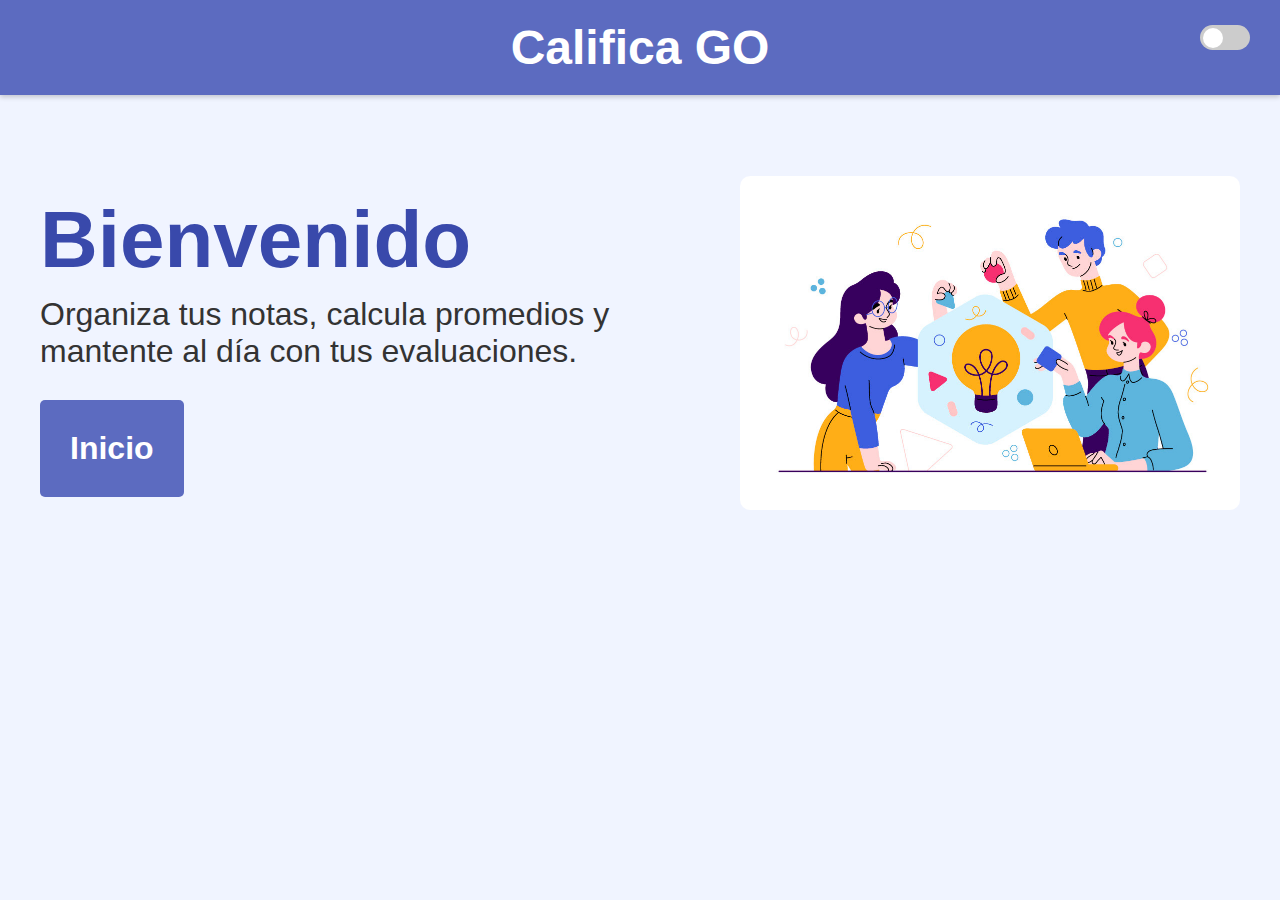
<file: HTML/index.html>
<!DOCTYPE html>
<html lang="es">
<head>
  <meta charset="UTF-8">
  <meta name="viewport" content="width=device-width, initial-scale=1.0">
  <title>Califica GO</title>
  <link rel="stylesheet" href="../CSS/style.css">
</head>
<body>

  
  <header>
    <h1><a href="/HTML/index.html">Califica GO</a></h1>
    <label class="switch">
      <input type="checkbox" id="toggleModoOscuro">
      <span class="slider"></span>
    </label>
  </header>

  
  <section class="bienvenida">
    <div class="contenido">
      <h2>Bienvenido</h2>
      <p>Organiza tus notas, calcula promedios y mantente al día con tus evaluaciones.</p>

      
      <div class="botones-navegacion">
        <a href="/HTML/inicio.html" class="btn">Inicio</a>

      </div>
    </div>

    <div class="imagen">
      <img src="../img/73ddc4133109139.61b6f769b8236.jpg" alt="Ilustración de estudiantes" />
    </div>
  </section>
  
  <script>
  const toggle = document.getElementById("toggleModoOscuro");

  toggle.addEventListener("change", () => {
    document.body.classList.toggle("modo-oscuro");
  });
</script>


</body>
</html>
</file>
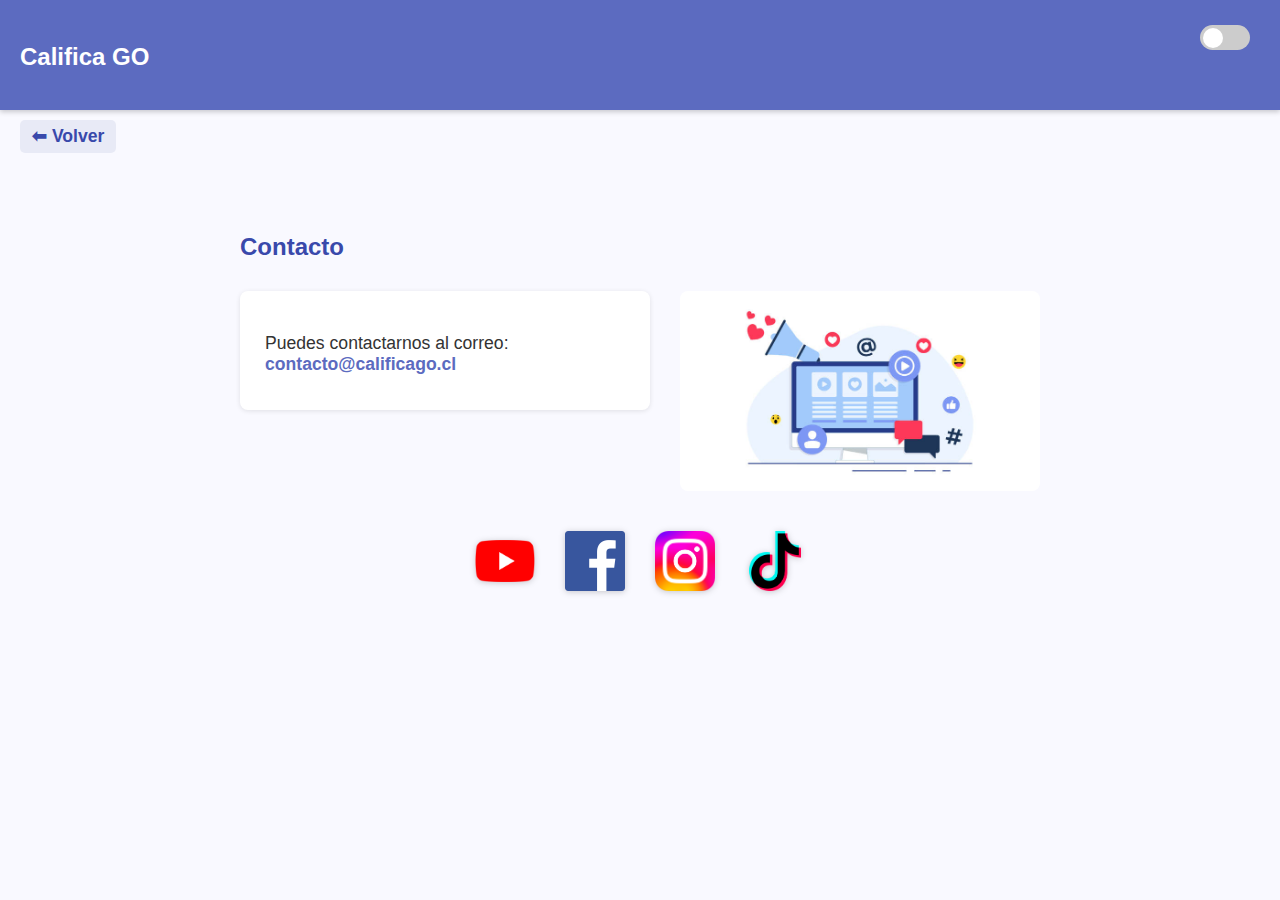
<file: HTML/contacto.html>
<!DOCTYPE html>
<html lang="es">
<head>
  <meta charset="UTF-8">
  <title>Contacto - Califica GO</title>
  <link rel="stylesheet" href="/CSS/contacto.css">
</head>
<body>
<header>
  <nav>
    <h1><a href="/HTML/index.html">Califica GO</a></h1>
    <label class="switch">
      <input type="checkbox" id="toggleModoOscuro">
      <span class="slider"></span>
    </label>
  </nav>
</header>

<div class="flecha-volver">
  <a href="javascript:history.back()">⬅ Volver</a>
</div>

<section class="content">
  <h2>Contacto</h2>
  
  <div class="contacto-container">
    <div class="contacto-info">
      <p>Puedes contactarnos al correo: <strong>contacto@calificago.cl</strong></p>
    </div>
    
    
    <div class="imagen-contacto">
      <img src="/img/fotoredesociales.jpg" alt="Imagen decorativa">
    </div>
  </div>


  
  <div class="redes-sociales">
    <div class="icono">
      <img src="/img/Youtube_logo.png" alt="YouTube">
      <span class="tooltip">Próximamente</span>
    </div>
    <div class="icono">
      <img src="/img/Facebook_logo_(square).png" alt="Facebook">
      <span class="tooltip">Próximamente</span>
    </div>
    <div class="icono">
      <img src="/img/Instagram_logo_2022.svg.png" alt="Instagram">
      <span class="tooltip">Próximamente</span>
    </div>
    <div class="icono">
      <img src="/img/tiktok-6338432_1280.jpg" alt="TikTok">
      <span class="tooltip">Próximamente</span>
    </div>
  </div>
</section>

<script>
  const toggle = document.getElementById("toggleModoOscuro");
  toggle.addEventListener("change", () => {
    document.body.classList.toggle("modo-oscuro");
  });
</script>
</body>
</html>
</file>
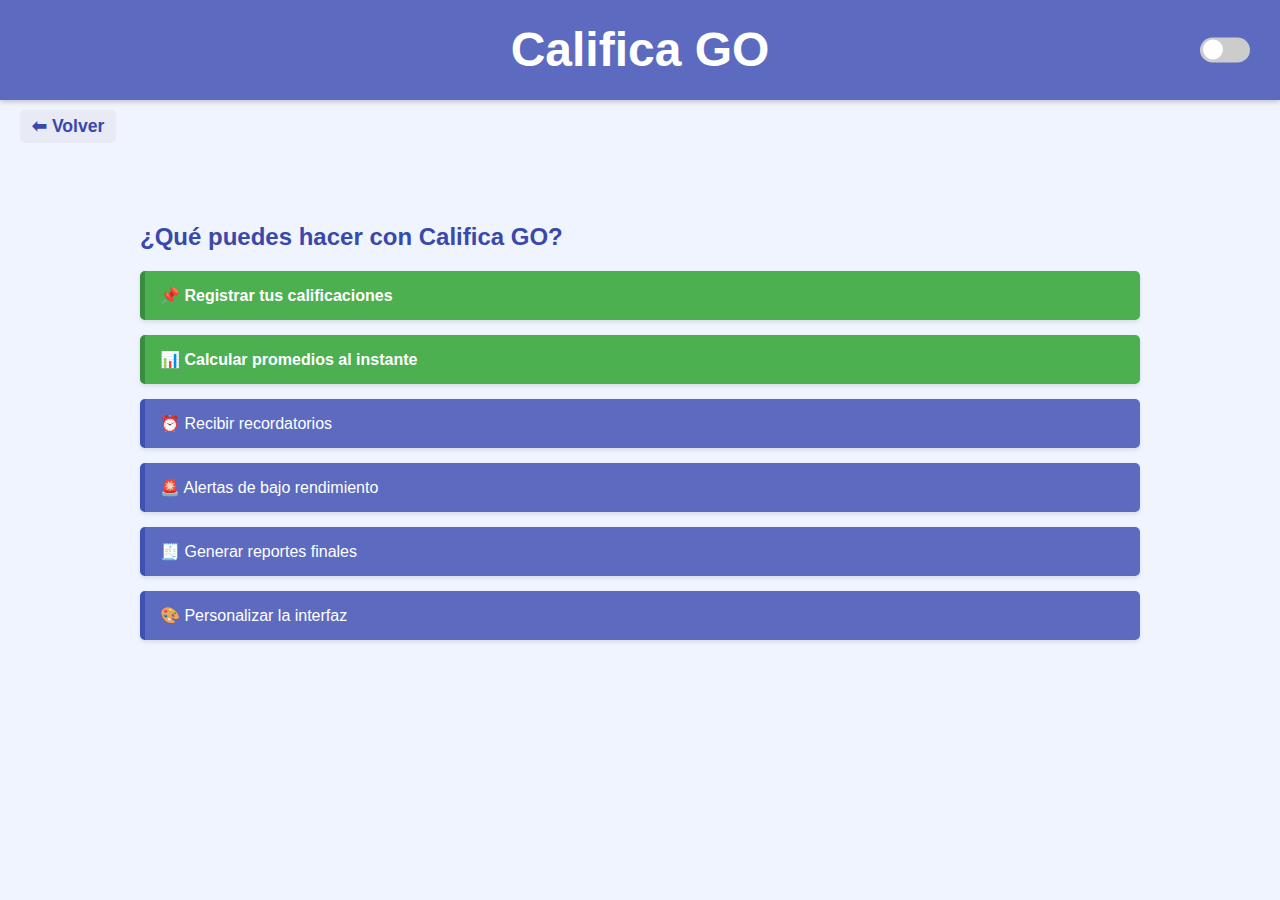
<file: HTML/funcionalidades.html>
<!DOCTYPE html>
<html lang="es">
<head>
  <meta charset="UTF-8" />
  <title>Funcionalidades - Califica GO</title>
  <link rel="stylesheet" href="/CSS/funcionalidades.css" />
</head>
<body>

  <header>
    <h1><a class="logo" href="/HTML/index.html">Califica GO</a></h1>
    <label class="switch">
      <input type="checkbox" id="toggleModoOscuro">
      <span class="slider"></span>
    </label>
  </header>
  <div class="flecha-volver">
  <a href="javascript:history.back()">⬅ Volver</a>
</div>

  <section class="content">
  <h2>¿Qué puedes hacer con Califica GO?</h2>

  <ul class="funcionalidades">
    <!-- Botones funcionales -->
    <li class="activo">
      <a href="/HTML/horario.html">📌 Registrar tus calificaciones</a>
    </li>
    <li class="activo">
      <a href="/HTML/promedios.html">📊 Calcular promedios al instante</a>
    </li>

    
    
    
    <li class="proximamente">
      ⏰ Recibir recordatorios
      <span class="mensaje">Próximamente</span>
    </li>
    <li class="proximamente">
      🚨 Alertas de bajo rendimiento
      <span class="mensaje">Próximamente</span>
    </li>
    <li class="proximamente">
      🧾 Generar reportes finales
      <span class="mensaje">Próximamente</span>
    </li>
    <li class="proximamente">
      🎨 Personalizar la interfaz
      <span class="mensaje">Próximamente</span>
    </li>
  </ul>
</section>


  <script>
    const toggle = document.getElementById("toggleModoOscuro");
    toggle.addEventListener("change", () => {
      document.body.classList.toggle("modo-oscuro");
    });
  </script>

</body>
</html>
</file>
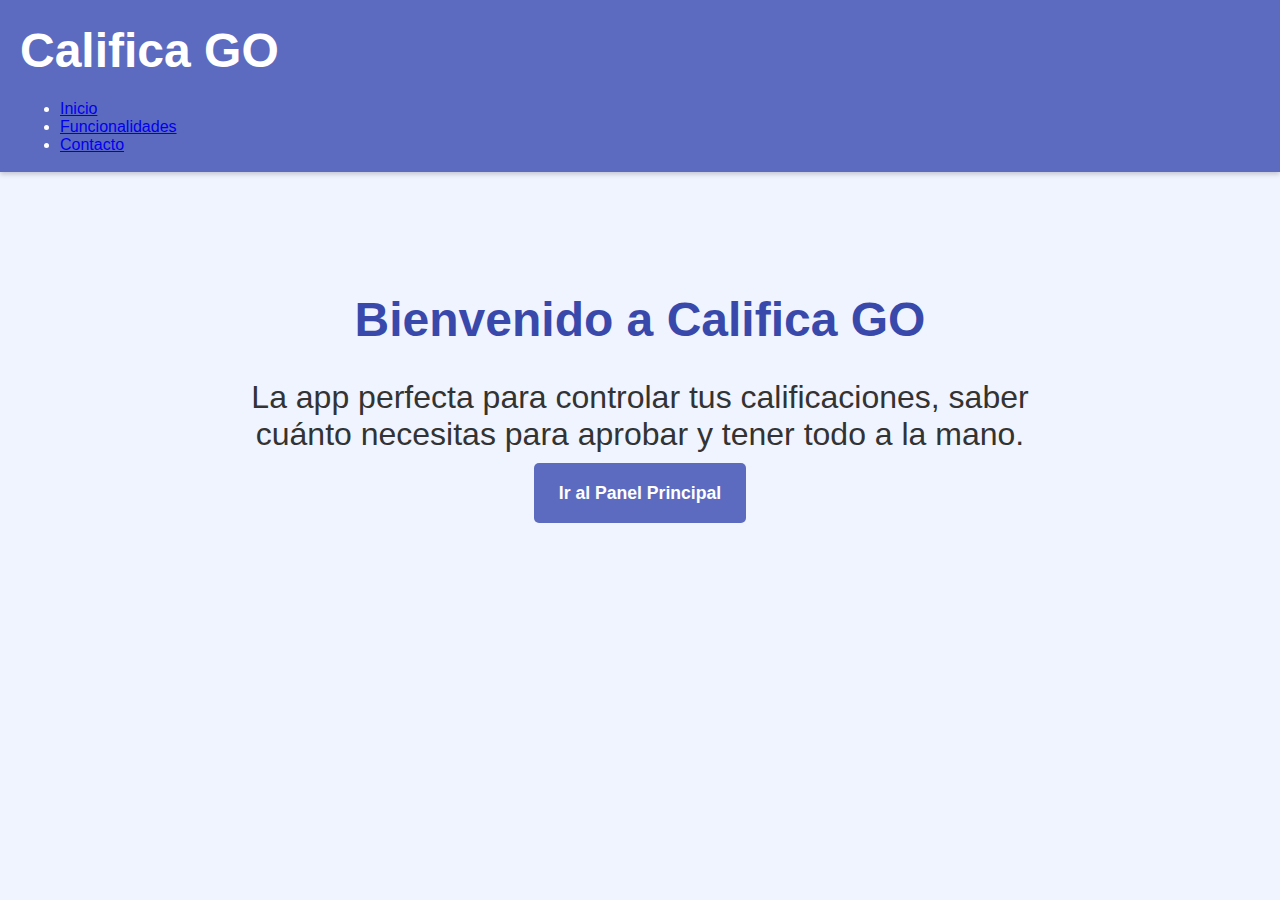
<file: HTML/inicio.html>
<!DOCTYPE html>
<html lang="es">
<head>
  <meta charset="UTF-8" />
  <title>Inicio - Califica GO</title>
  <link rel="stylesheet" href="/CSS/inicio.css" />
</head>
<body>

  <header>
    <nav>
      <h1><a href="/HTML/index.html">Califica GO</a></h1>
      <ul>
        <li><a href="/HTML/inicio.html">Inicio</a></li>
        <li><a href="/HTML/funcionalidades.html">Funcionalidades</a></li>
        <li><a href="/HTML/contacto.html">Contacto</a></li>
      </ul>
    </nav>
  </header>

  <section class="bienvenida">
    <h2>Bienvenido a Califica GO</h2>
    <p>La app perfecta para controlar tus calificaciones, saber cuánto necesitas para aprobar y tener todo a la mano.</p>
    <a class="btn" href="index.html">Ir al Panel Principal</a>
  </section>

</body>
</html>
</file>
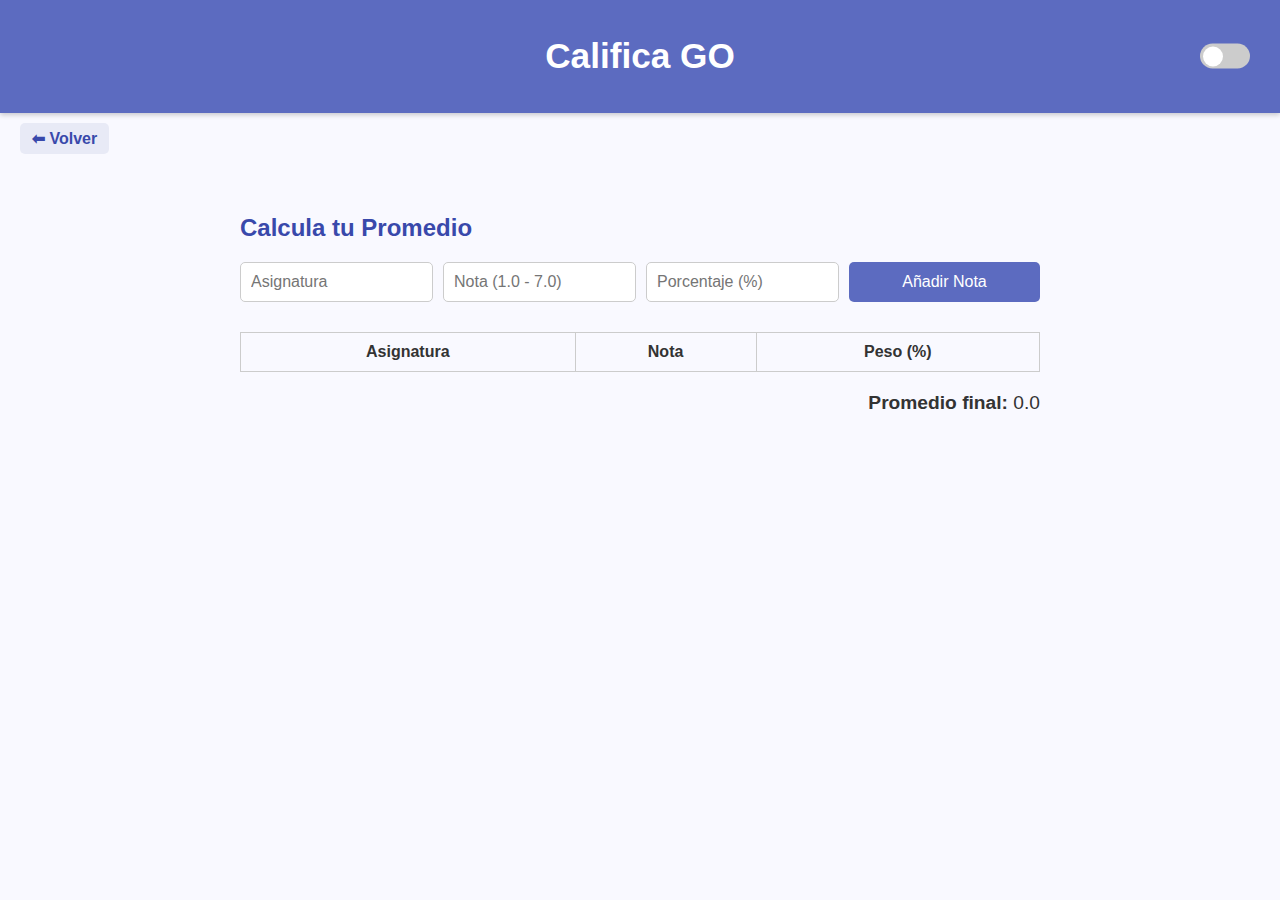
<file: HTML/promedios.html>
<!DOCTYPE html>
<html lang="es">
<head>
  <meta charset="UTF-8" />
  <title>Promedios - Califica GO</title>
  <link rel="stylesheet" href="/CSS/promedios.css" />
</head>
<body>

  <header>
    <h1><a class="logo" href="/HTML/index.html">Califica GO</a></h1>
    <label class="switch">
      <input type="checkbox" id="toggleModoOscuro" />
      <span class="slider"></span>
    </label>
  </header>

  <div class="flecha-volver">
    <a href="javascript:history.back()">⬅ Volver</a>
  </div>

  <section class="content">
    <h2>Calcula tu Promedio</h2>

    <form id="nota-form">
      <input type="text" id="asignatura" placeholder="Asignatura" required>
      <input type="number" step="0.1" id="nota" placeholder="Nota (1.0 - 7.0)" required>
      <input type="number" step="1" id="peso" placeholder="Porcentaje (%)" required>
      <button type="submit">Añadir Nota</button>
    </form>

    <table id="tabla-notas">
      <thead>
        <tr>
          <th>Asignatura</th>
          <th>Nota</th>
          <th>Peso (%)</th>
        </tr>
      </thead>
      <tbody></tbody>
    </table>

    <div class="resultado">
      <strong>Promedio final: </strong><span id="promedio">0.0</span>
    </div>
  </section>

  <script>
    const toggle = document.getElementById("toggleModoOscuro");
    toggle.addEventListener("change", () => {
      document.body.classList.toggle("modo-oscuro");
    });

    const form = document.getElementById("nota-form");
    const tabla = document.querySelector("#tabla-notas tbody");
    const promedioSpan = document.getElementById("promedio");

    let total = 0;
    let suma = 0;

    form.addEventListener("submit", e => {
      e.preventDefault();

      const asignatura = document.getElementById("asignatura").value;
      const nota = parseFloat(document.getElementById("nota").value);
      const peso = parseFloat(document.getElementById("peso").value);

      if (isNaN(nota) || isNaN(peso)) return;

      const row = document.createElement("tr");
      row.innerHTML = `<td>${asignatura}</td><td>${nota}</td><td>${peso}</td>`;
      tabla.appendChild(row);

      suma += nota * peso;
      total += peso;

      const promedio = total > 0 ? (suma / total).toFixed(2) : 0.0;
      promedioSpan.textContent = promedio;

      form.reset();
    });
  </script>

</body>
</html>
</file>
<file: CSS/style.css>
* {
  margin: 0;
  padding: 0;
  box-sizing: border-box;
}

body {
  font-family: 'Segoe UI', sans-serif;
  background-color: #f0f4ff;
  color: #333;
}


header {
  background-color: #5c6bc0;
  padding: 20px 0;
  text-align: center;
  position: sticky;
  top: 0;
  z-index: 1000;
  box-shadow: 0 2px 5px rgba(0, 0, 0, 0.2);
}

header h1 a {
  color: white;
  text-decoration: none;
  font-size: 3rem;
}


.bienvenida {
  display: flex;
  align-items: center;
  justify-content: space-between;
  padding: 40px;
  min-height: 500px;
  gap: 40px;
}

.bienvenida .contenido {
  max-width: 50%;
}

.bienvenida h2 {
  font-size: 5rem;
  color: #3949ab;
  margin-bottom: 10px;
}

.bienvenida p {
  font-size: 2rem;
  margin-bottom: 25px;
}


.botones-navegacion {
  display: flex;
  flex-direction:column-reverse; 
  justify-content: center; 
  gap: 20px; 
  flex-wrap: wrap; 
  margin-top: 30px;
  
}

.btn {
  background-color: #5c6bc0;
  color: white;
  padding: 30px 30px;
  text-align: center;
  text-decoration: none;
  font-weight: bold;
  border-radius: 5px;
  transition: background-color 0.3s;
  width: fit-content;
  font-size: 2rem;
}

.btn:hover {
  background-color: #3f51b5;
}


.bienvenida .imagen img {
  max-width: 100%;
  height: auto;
  width: 500px;
  border-radius: 10px;
}


@media (max-width: 768px) {
  .bienvenida {
    flex-direction: column;
    text-align: center;
  }

  .bienvenida .contenido,
  .bienvenida .imagen {
    max-width: 100%;
  }

  .btn {
    width: 100%;
  }

  .bienvenida .imagen img {
    width: 250px;
    margin-top: 20px;
  }
}

.switch {
  position: absolute;
  top: 25px;
  right: 30px;
  display: inline-block;
  width: 50px;
  height: 25px;
}

.switch input {
  opacity: 0;
  width: 0;
  height: 0;
}

.slider {
  position: absolute;
  cursor: pointer;
  top: 0;
  left: 0;
  right: 0;
  bottom: 0;
  background-color: #ccc;
  border-radius: 25px;
  transition: 0.4s;
}

.slider::before {
  position: absolute;
  content: "";
  height: 20px;
  width: 20px;
  left: 3px;
  bottom: 2.5px;
  background-color: white;
  border-radius: 50%;
  transition: 0.4s;
}

input:checked + .slider {
  background-color: #3949ab;
}

input:checked + .slider::before {
  transform: translateX(24px);
}

body.modo-oscuro {
  background-color: #121212;
  color: #e0e0e0;
}

body.modo-oscuro header {
  background-color: #1f1f1f;
}

body.modo-oscuro .btn,
body.modo-oscuro .boton-cuadro {
  background-color: #333;
}

body.modo-oscuro .btn:hover,
body.modo-oscuro .boton-cuadro:hover {
  background-color: #555;
}
</file>
<file: CSS/contacto.css>
body {
  font-family: 'Segoe UI', sans-serif;
  background-color: #f9f9ff;
  margin: 0;
  padding: 0;
  color: #333;
}

header {
  position: sticky;
  top: 0;
  background-color: #5c6bc0;
  color: white;
  padding: 15px 20px;
  z-index: 1000;
  box-shadow: 0 2px 5px rgba(0, 0, 0, 0.2);
}


nav {
  display: flex;
  justify-content: space-between;
  align-items: center;
}


nav h1 a {
  color: white;
  text-decoration: none;
  font-size: 1.5rem;
}


nav ul {
  list-style: none;
  display: flex;
  gap: 20px;
}

nav ul li a {
  color: white;
  text-decoration: none;
  font-weight: bold;
  transition: color 0.3s;
}

nav ul li a:hover {
  color: #ffeb3b;
}

.content {
  max-width: 800px;
  margin: auto;
  padding: 60px 20px;
}

h2 {
  color: #3949ab;
  margin-bottom: 20px;
}

.contacto-info {
  background-color: white;
  padding: 25px;
  border-radius: 8px;
  box-shadow: 0 1px 5px rgba(0,0,0,0.1);
}

.contacto-info p {
  font-size: 1.1rem;
  margin-bottom: 10px;
}

.contacto-info strong {
  color: #5c6bc0;
}


.switch {
  position: absolute;
  top: 25px;
  right: 30px;
  display: inline-block;
  width: 50px;
  height: 25px;
}

.switch input {
  opacity: 0;
  width: 0;
  height: 0;
}

.slider {
  position: absolute;
  cursor: pointer;
  top: 0;
  left: 0;
  right: 0;
  bottom: 0;
  background-color: #ccc;
  border-radius: 25px;
  transition: 0.4s;
}

.slider::before {
  position: absolute;
  content: "";
  height: 20px;
  width: 20px;
  left: 3px;
  bottom: 2.5px;
  background-color: white;
  border-radius: 50%;
  transition: 0.4s;
}

input:checked + .slider {
  background-color: #3949ab;
}

input:checked + .slider::before {
  transform: translateX(24px);
}



body.modo-oscuro {
  background-color: #121212;
  color: #e0e0e0;
}

body.modo-oscuro header {
  background-color: #1f1f1f;
}

body.modo-oscuro .btn,
body.modo-oscuro .boton-cuadro {
  background-color: #333;
}

body.modo-oscuro .btn:hover,
body.modo-oscuro .boton-cuadro:hover {
  background-color: #555;
}
.flecha-volver {
  margin: 10px 0 0 20px;
}

.flecha-volver a {
  color: #3949ab;
  text-decoration: none;
  font-weight: bold;
  font-size: 1.1rem;
  background-color: #e8eaf6;
  padding: 6px 12px;
  border-radius: 5px;
  display: inline-block;
  transition: background-color 0.3s;
}

.flecha-volver a:hover {
  background-color: #c5cae9;
}
body.modo-oscuro .flecha-volver a {
  background-color: #2c2c2c;
  color: #fff;
}

body.modo-oscuro .flecha-volver a:hover {
  background-color: #444;
}
.contacto-container {
  display: flex;
  gap: 30px;
  align-items: flex-start;
  margin-top: 30px;
  flex-wrap: wrap;
}

.contacto-info {
  flex: 1;
  background-color: white;
  padding: 25px;
  border-radius: 8px;
  box-shadow: 0 1px 5px rgba(0,0,0,0.1);
}

.imagen-contacto {
  flex: 1;
  min-width: 200px;
  max-width: 400px;
  background-color: #ffffff;
  height: 200px;
  border-radius: 8px;
  display: flex;
  justify-content: center;
  align-items: center;
  font-style: italic;
  color: #ffffff;
  
}
.imagen-contacto img {
  max-width: 100%;
  max-height: 100%;
  object-fit: contain;
  border-radius: 8px;
}



.redes-sociales {
  display: flex;
  justify-content: center;
  gap: 30px;
  margin-top: 40px;
  flex-wrap: wrap;
}

.icono {
  position: relative;
  width: 60px;
  height: 60px;
  cursor: pointer;
}

.icono img {
  width: 100%;
  height: 100%;
  object-fit: contain;
  filter: drop-shadow(0 1px 3px rgba(0,0,0,0.2));
  transition: transform 0.3s;
}

.icono:hover img {
  transform: scale(1.1);
}

.tooltip {
  position: absolute;
  bottom: -25px;
  left: 50%;
  transform: translateX(-50%);
  background-color: #3949ab;
  color: white;
  font-size: 0.75rem;
  padding: 4px 8px;
  border-radius: 4px;
  opacity: 0;
  transition: opacity 0.3s ease;
  pointer-events: none;
}

.icono:hover .tooltip {
  opacity: 1;
}



body.modo-oscuro .contacto-info {
  background-color: #2a2a2a;
}

body.modo-oscuro .imagen-contacto {
  background-color: #444;
  color: #bbb;
}

body.modo-oscuro .tooltip {
  background-color: #555;
}
</file>
<file: CSS/funcionalidades.css>
body {
  font-family: 'Segoe UI', sans-serif;
  margin: 0;
  padding: 0;
  background-color: #f0f4ff;
  color: #333;
}

header {
  background-color: #5c6bc0;
  padding: 1px;
  position: sticky;
  top: 0;
  z-index: 1000;
  display: flex;
  justify-content: center;
  align-items: center;
  text-align: center;
  box-shadow: 0 2px 5px rgba(0, 0, 0, 0.2);
  position: relative;
}

.logo {
  font-size: 3rem;
  color: white;
  text-decoration: none;
}



.switch {
  position: absolute;
  top: 50%;
  right: 30px;
  transform: translateY(-50%);
  display: inline-block;
  width: 50px;
  height: 25px;
}

.switch input {
  opacity: 0;
  width: 0;
  height: 0;
}

.slider {
  position: absolute;
  cursor: pointer;
  top: 0; left: 0; right: 0; bottom: 0;
  background-color: #ccc;
  border-radius: 25px;
  transition: 0.4s;
}

.slider::before {
  position: absolute;
  content: "";
  height: 20px;
  width: 20px;
  left: 3px;
  bottom: 2.5px;
  background-color: white;
  border-radius: 50%;
  transition: 0.4s;
}

input:checked + .slider {
  background-color: #3949ab;
}

input:checked + .slider::before {
  transform: translateX(24px);
}



.content {
  max-width: 1000px;
  margin: auto;
  padding: 60px 20px;
}

h2 {
  color: #3949ab;
  margin-bottom: 20px;
}



ul {
  list-style: none;
  padding-left: 0;
}

ul li {
  background: #5c6bc0;
  color: white;
  padding: 15px;
  margin-bottom: 15px;
  border-left: 5px solid #3f51b5;
  border-radius: 5px;
  box-shadow: 0 2px 4px rgba(0,0,0,0.1);
}



body.modo-oscuro {
  background-color: #121212;
  color: #e0e0e0;
}

body.modo-oscuro header {
  background-color: #1f1f1f;
}

body.modo-oscuro ul li {
  background-color: #333;
  border-left-color: #555;
}


ul.funcionalidades li.activo {
  background-color: #4caf50;
  padding: 15px;
  border-left: 5px solid #388e3c;
  transition: background-color 0.3s;
}

ul.funcionalidades li.activo a {
  color: white;
  text-decoration: none;
  font-weight: bold;
  display: block;
}



ul.funcionalidades li.activo:hover {
  background-color: #43a047;
}



ul.funcionalidades li.proximamente {
  position: relative;
  background: #5c6bc0;
  padding: 15px;
  border-left: 5px solid #3f51b5;
  border-radius: 5px;
  overflow: hidden;
  color: white;
  cursor: default;
}

ul.funcionalidades li.proximamente .mensaje {
  display: block;
  position: absolute;
  left: 0;
  bottom: -100%;
  width: 100%;
  padding: 10px;
  background-color: #3f51b5;
  text-align: center;
  font-size: 0.9rem;
  color: #fff;
  border-top: 1px solid rgba(255, 255, 255, 0.2);
  transition: bottom 0.3s ease;
}

ul.funcionalidades li.proximamente:hover .mensaje {
  bottom: 0;
}



body.modo-oscuro ul.funcionalidades li.activo {
  background-color: #2e7d32;
  border-left-color: #1b5e20;
}

body.modo-oscuro ul.funcionalidades li.activo:hover {
  background-color: #388e3c;
}

body.modo-oscuro ul.funcionalidades li.proximamente {
  background-color: #333;
  border-left-color: #555;
}

body.modo-oscuro ul.funcionalidades li.proximamente .mensaje {
  background-color: #444;
}
.flecha-volver {
  margin: 10px 0 0 20px;
}

.flecha-volver a {
  color: #3949ab;
  text-decoration: none;
  font-weight: bold;
  font-size: 1.1rem;
  background-color: #e8eaf6;
  padding: 6px 12px;
  border-radius: 5px;
  display: inline-block;
  transition: background-color 0.3s;
}

.flecha-volver a:hover {
  background-color: #c5cae9;
}
body.modo-oscuro .flecha-volver a {
  background-color: #2c2c2c;
  color: #fff;
}

body.modo-oscuro .flecha-volver a:hover {
  background-color: #444;
}
</file>
<file: CSS/inicio.css>
body {
  font-family: 'Segoe UI', sans-serif;
  background-color: #f0f4ff;
  margin: 0;
  padding: 0;
  color: #333;
}

header {
  position: sticky;
  top: 0;
  background-color: #5c6bc0;
  color: white;
  padding: 2px 20px;
  z-index: 1000;
  box-shadow: 0 2px 5px rgba(0, 0, 0, 0.2);
}
header h1 a {
  color: white;
  text-decoration: none;
  font-size: 3rem;
}

.bienvenida {
  max-width: 800px;
  margin: auto;
  padding: 80px 20px;
  text-align: center;
}

.bienvenida h2 {
  font-size: 3rem;
  color: #3949ab;
  margin-bottom: 20px;
}

.bienvenida p {
  font-size: 2rem;
  margin-bottom: 30px;
}

.btn {
  background-color: #5c6bc0;
  color: white;
  padding: 20px 25px;
  text-decoration: none;
  font-weight: bold;
  border-radius: 5px;
  transition: background-color 0.3s;
  width: 250px;
  text-align: center;
  font-size: 1.1rem;
}
.botones-navegacion {
  display: flex;
  flex-direction: column;
  align-items: center;
  gap: 20px; 
  margin-top: 30px;
}

.btn:hover {
  background-color: #3f51b5;
}


.switch {
  position: absolute;
  top: 25px;
  right: 30px;
  display: inline-block;
  width: 50px;
  height: 25px;
}

.switch input {
  opacity: 0;
  width: 0;
  height: 0;
}

.slider {
  position: absolute;
  cursor: pointer;
  top: 0;
  left: 0;
  right: 0;
  bottom: 0;
  background-color: #ccc;
  border-radius: 25px;
  transition: 0.4s;
}

.slider::before {
  position: absolute;
  content: "";
  height: 20px;
  width: 20px;
  left: 3px;
  bottom: 2.5px;
  background-color: white;
  border-radius: 50%;
  transition: 0.4s;
}

input:checked + .slider {
  background-color: #3949ab;
}

input:checked + .slider::before {
  transform: translateX(24px);
}



body.modo-oscuro {
  background-color: #121212;
  color: #e0e0e0;
}

body.modo-oscuro header {
  background-color: #1f1f1f;
}

body.modo-oscuro .btn,
body.modo-oscuro .boton-cuadro {
  background-color: #333;
}

body.modo-oscuro .btn:hover,
body.modo-oscuro .boton-cuadro:hover {
  background-color: #555;
}

.flecha-volver {
  margin: 10px 0 0 20px;
}

.flecha-volver a {
  color: #3949ab;
  text-decoration: none;
  font-weight: bold;
  font-size: 1.1rem;
  background-color: #e8eaf6;
  padding: 6px 12px;
  border-radius: 5px;
  display: inline-block;
  transition: background-color 0.3s;
}

.flecha-volver a:hover {
  background-color: #c5cae9;
}
body.modo-oscuro .flecha-volver a {
  background-color: #2c2c2c;
  color: #fff;
}

body.modo-oscuro .flecha-volver a:hover {
  background-color: #444;
}
</file>
<file: CSS/promedios.css>
body {
  font-family: 'Segoe UI', sans-serif;
  background-color: #f9f9ff;
  margin: 0;
  padding: 0;
  color: #333;
}

header {
  background-color: #5c6bc0;
  padding: 15px;
  text-align: center;
  position: sticky;
  top: 0;
  z-index: 1000;
  box-shadow: 0 2px 5px rgba(0, 0, 0, 0.2);
  position: relative;
}

.logo {
  font-size: 2.2rem;
  color: white;
  text-decoration: none;
}

.switch {
  position: absolute;
  top: 50%;
  right: 30px;
  transform: translateY(-50%);
  display: inline-block;
  width: 50px;
  height: 25px;
}

.switch input { opacity: 0; width: 0; height: 0; }
.slider {
  position: absolute;
  cursor: pointer;
  top: 0; left: 0; right: 0; bottom: 0;
  background-color: #ccc;
  border-radius: 25px;
  transition: 0.4s;
}
.slider::before {
  content: "";
  position: absolute;
  height: 20px;
  width: 20px;
  left: 3px;
  bottom: 2.5px;
  background-color: white;
  border-radius: 50%;
  transition: 0.4s;
}
input:checked + .slider {
  background-color: #3949ab;
}
input:checked + .slider::before {
  transform: translateX(24px);
}

.flecha-volver {
  margin: 10px 0 0 20px;
}
.flecha-volver a {
  color: #3949ab;
  text-decoration: none;
  font-weight: bold;
  background-color: #e8eaf6;
  padding: 6px 12px;
  border-radius: 5px;
  display: inline-block;
}
.flecha-volver a:hover {
  background-color: #c5cae9;
}

.content {
  max-width: 800px;
  margin: auto;
  padding: 40px 20px;
}

h2 {
  color: #3949ab;
  margin-bottom: 20px;
}

form {
  display: flex;
  flex-wrap: wrap;
  gap: 10px;
  margin-bottom: 30px;
}

form input, form button {
  padding: 10px;
  font-size: 1rem;
  border-radius: 5px;
  border: 1px solid #ccc;
  flex: 1;
  min-width: 150px;
}

form button {
  background-color: #5c6bc0;
  color: white;
  border: none;
  cursor: pointer;
  transition: background-color 0.3s;
}
form button:hover {
  background-color: #3f51b5;
}

table {
  width: 100%;
  border-collapse: collapse;
  margin-bottom: 20px;
}

table th, table td {
  border: 1px solid #ccc;
  padding: 10px;
  text-align: center;
}

.resultado {
  font-size: 1.2rem;
  text-align: right;
}



body.modo-oscuro {
  background-color: #121212;
  color: #e0e0e0;
}
body.modo-oscuro header {
  background-color: #1f1f1f;
}
body.modo-oscuro form input,
body.modo-oscuro table th,
body.modo-oscuro table td {
  background-color: #2a2a2a;
  color: white;
  border-color: #444;
}
body.modo-oscuro form button {
  background-color: #333;
}
body.modo-oscuro form button:hover {
  background-color: #555;
}
</file>
